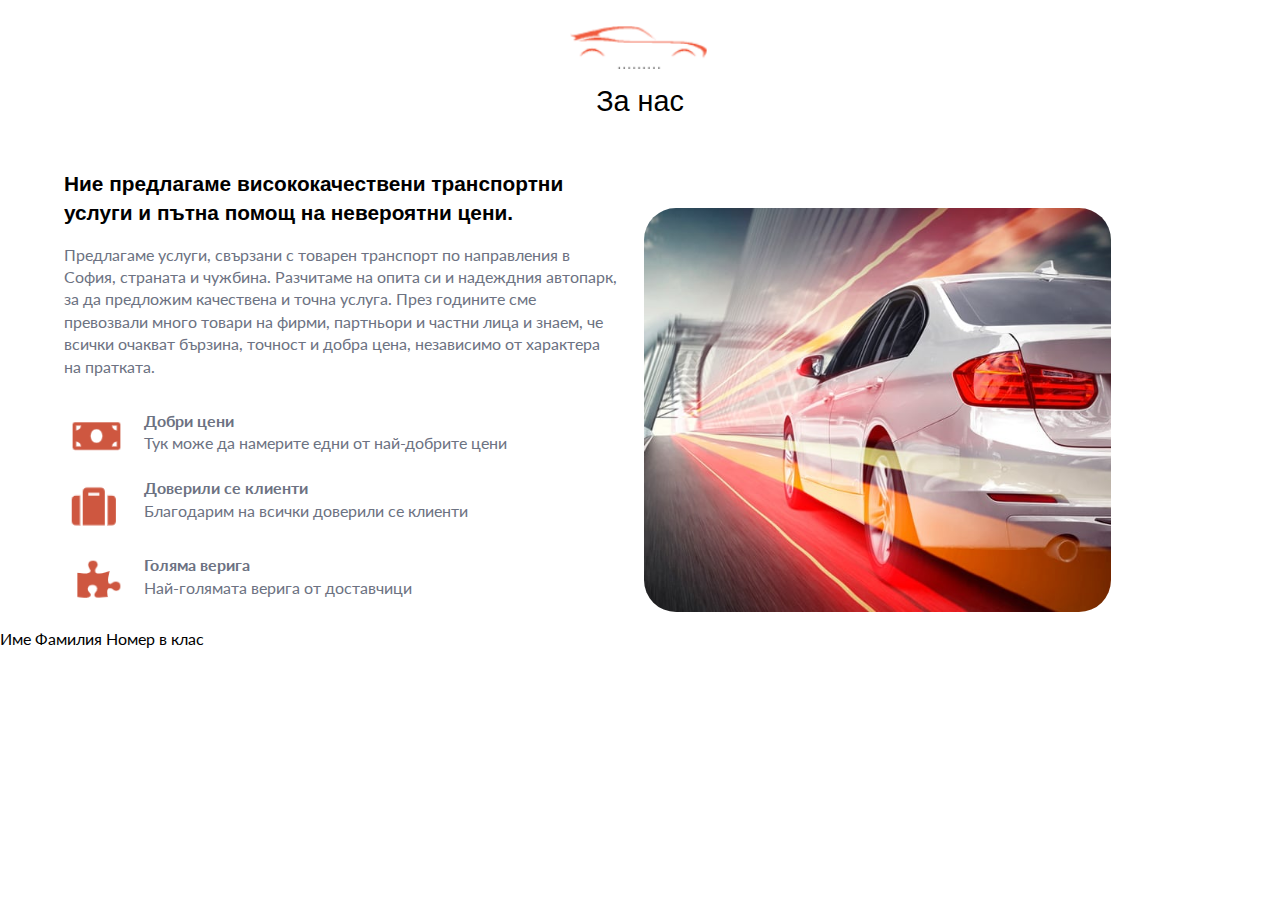
<file: docks/index.html>
<!DOCTYPE html>
<html lang="en">

<head>
    <meta charset="UTF-8">
    <meta name="viewport" content="width=device-width, initial-scale=1.0">
    <title>Car Details</title>
    <link rel="stylesheet" href="./styles.css">
</head>

<body>   
    <div class="main">
        <div class="header">
            <img src="./images/MiniCar.png" alt="mini-car">
            <h2>За нас</h2>
        </div>
        <div class="content">
            <div class="info">
                <h5>Ние предлагаме висококачествени транспортни услуги и пътна помощ на невероятни цени.</h5>
                <p> Предлагаме услуги, свързани с товарен транспорт по направления в София, страната и чужбина.
                    Разчитаме на опита
                    си и надеждния автопарк, за да предложим качествена и точна услуга. През годините сме превозвали
                    много товари на
                    фирми, партньори и частни лица и знаем, че всички очакват бързина, точност и добра цена, независимо
                    от характера
                    на пратката.
                </p>

                <ul>
                    <li>
                        <img src="./images/1.png" alt="money-bill">
                        <p>
                            <span>Добри цени</span>
                            Тук може да намерите едни от най-добрите цени
                        </p>
                    </li>
                    <li>
                        <img src="./images/2.png" alt="money-bill">
                        <p>
                            <span>Доверили се клиенти</span>
                            Благодарим на всички доверили се клиенти
                        </p>
                    </li>
                    <li>
                        <img src="./images/3.png" alt="money-bill">
                        <p>
                            <span>Голяма верига</span>
                            Най-голямата верига от доставчици
                        </p>
                    </li>
                </ul>

            </div>
            <div class="photo">
                <img src="./images/about-bg.jpg" alt="speeding-car">
            </div>


        </div>
    </div>

<footer>
    <p>Име Фамилия Номер в клас</p>
</footer>



</body>

</html>
</file>
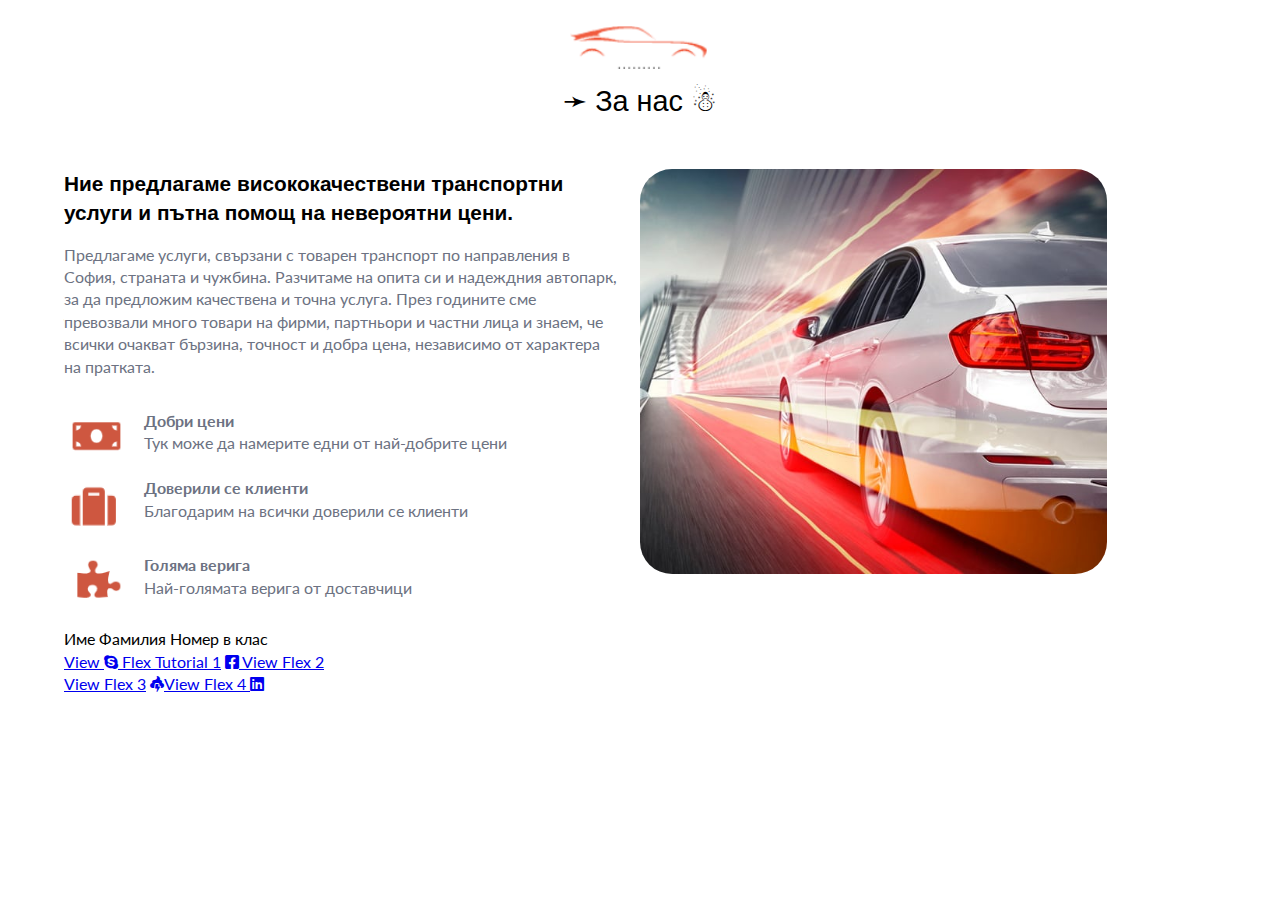
<file: docs/index.html>
<!DOCTYPE html>
<html lang="en">

<head>
    <meta charset="UTF-8">
    <meta name="viewport" content="width=device-width, initial-scale=1.0">
    <title>&#9773; Car Details </title>
    <link rel="stylesheet" href="https://cdnjs.cloudflare.com/ajax/libs/font-awesome/5.15.4/css/all.min.css" integrity="sha512-1ycn6IcaQQ40/MKBW2W4Rhis/DbILU74C1vSrLJxCq57o941Ym01SwNsOMqvEBFlcgUa6xLiPY/NS5R+E6ztJQ==" crossorigin="anonymous" referrerpolicy="no-referrer" />
    <link href="https://cdn.jsdelivr.net/npm/bootstrap@5.3.2/dist/css/bootstrap.min.css" rel="stylesheet"
        integrity="sha384-T3c6CoIi6uLrA9TneNEoa7RxnatzjcDSCmG1MXxSR1GAsXEV/Dwwykc2MPK8M2HN" crossorigin="anonymous">
    <link rel="stylesheet" href="./styles.css">
</head>

<body>
    <div class="main">
        <div class="header">
            <img src="./images/MiniCar.png" alt="mini-car">
            <h2>&#x279B; За нас &#9731;</h2>
        </div>
        <div class="content">
            <div class="info">
                <h5>Ние предлагаме висококачествени транспортни услуги и пътна помощ на невероятни цени.</h5>
                <p> Предлагаме услуги, свързани с товарен транспорт по направления в София, страната и чужбина.
                    Разчитаме на опита
                    си и надеждния автопарк, за да предложим качествена и точна услуга. През годините сме превозвали
                    много товари на
                    фирми, партньори и частни лица и знаем, че всички очакват бързина, точност и добра цена, независимо
                    от характера
                    на пратката.
                </p>

                <ul>
                    <li>
                        <img src="./images/1.png" alt="money-bill">
                        <p>
                            <span>Добри цени</span>
                            Тук може да намерите едни от най-добрите цени
                        </p>
                    </li>
                    <li>
                        <img src="./images/2.png" alt="money-bill">
                        <p>
                            <span>Доверили се клиенти</span>
                            Благодарим на всички доверили се клиенти
                        </p>
                    </li>
                    <li>
                        <img src="./images/3.png" alt="money-bill">
                        <p>
                            <span>Голяма верига</span>
                            Най-голямата верига от доставчици
                        </p>
                    </li>
                </ul>
            </div>
            <div class="photo">
                <img src="./images/about-bg.jpg" alt="speeding-car">
            </div>
        </div>
        <footer>
            <p>Име Фамилия Номер в клас</p>
            <div class="d-flex justify-content-between">
                <a href="https://css-tricks.com/snippets/css/a-guide-to-flexbox/"
                    class="btn btn-warning text-primary mt-3 mx-3">View <i class="fab fa-skype"></i> Flex Tutorial 1</a>
                
                    <a href="https://css-tricks.com/snippets/css/a-guide-to-flexbox/"
                        class="btn btn-warning text-primary mt-3 mx-3">
                        <i class="fab fa-facebook-square text-danger"></i> 
                        View Flex 2</a>
                    <div>
                    <a href="https://css-tricks.com/snippets/css/a-guide-to-flexbox/"
                        class="btn btn-warning text-primary mt-3 mx-3">View Flex 3</a>
                    <a href="https://css-tricks.com/snippets/css/a-guide-to-flexbox/"
                        class="btn btn-warning text-primary mt-3 mx-3"><i class="fas fa-poo-storm"></i>View Flex 4 <i class="fab fa-linkedin"></i></a>
                </div>
            </div>
        </footer>
    </div>
    <script src="https://cdn.jsdelivr.net/npm/bootstrap@5.3.2/dist/js/bootstrap.bundle.min.js"
        integrity="sha384-C6RzsynM9kWDrMNeT87bh95OGNyZPhcTNXj1NW7RuBCsyN/o0jlpcV8Qyq46cDfL"
        crossorigin="anonymous"></script>
</body>

</html>
</file>
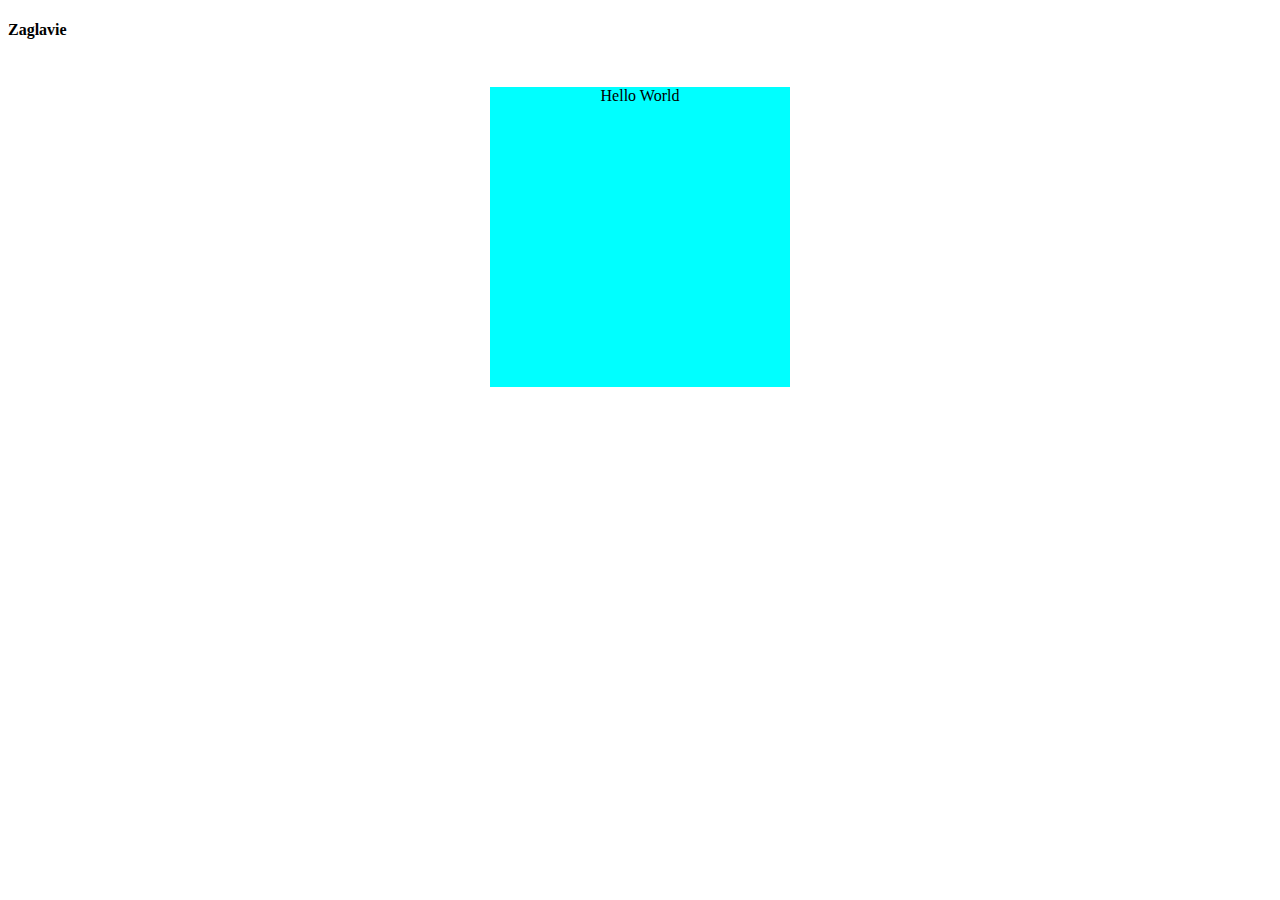
<file: WEB/Responsive Demo/index.html>
<!DOCTYPE html>
<html lang="en">

<head>
    <meta charset="UTF-8">
    <meta name="viewport" content="width=device-width, initial-scale=1.0">
    <title>Responsive Demo</title>
    <link rel="stylesheet" href="./styles.css">
</head>

<body>
    <h4>Zaglavie</h4>
    <div class="experiment">
        <p>Hello World</p>
    </div>
</body>

</html>
</file>
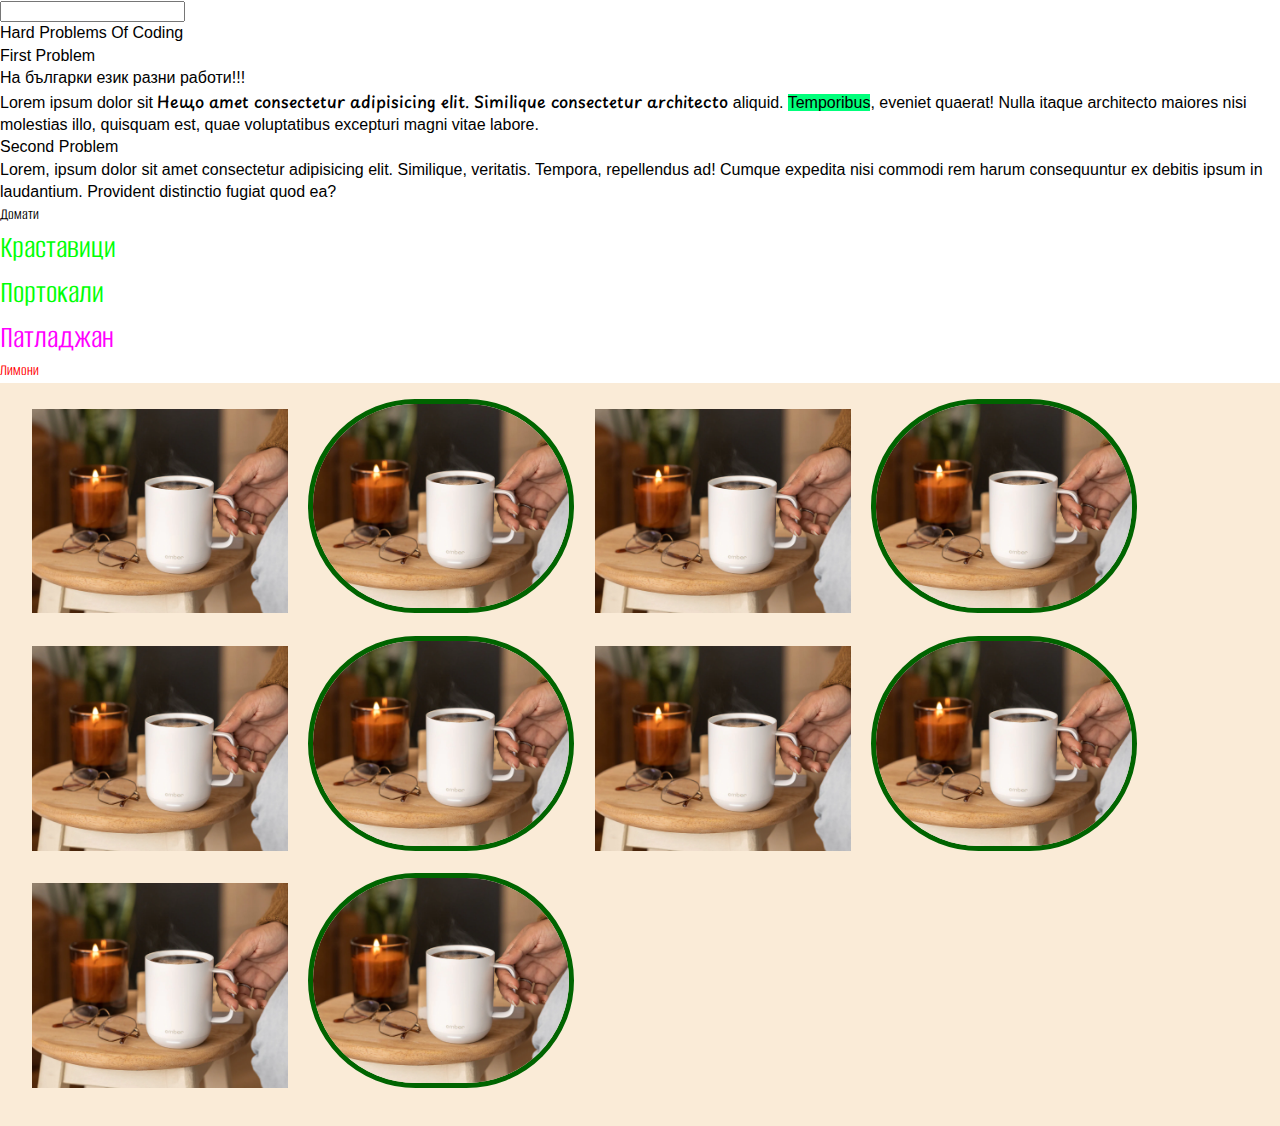
<file: WEB/Demo1/HTML/index.html>
<!DOCTYPE html>
<html lang="en">

<head>
    <meta charset="UTF-8">
    <meta name="viewport" content="width=device-width, initial-scale=1.0">
    
    <link rel="stylesheet" href="../CSS/styles.css">
    
    <link href="https://cdn.jsdelivr.net/npm/bootstrap@5.3.2/dist/css/bootstrap.min.css" rel="stylesheet" integrity="sha384-T3c6CoIi6uLrA9TneNEoa7RxnatzjcDSCmG1MXxSR1GAsXEV/Dwwykc2MPK8M2HN" crossorigin="anonymous">
    
    <link rel="stylesheet" href="../CSS/index.css">
   
    <title>Home Page</title>
    <style>
        ul>li:last-child{
        color:red;
        }        
    </style>
</head>

<body>
    <header>
        <!-- Линкове към неща като Логин, Контакти, Начало и т.н. -->
    </header>
    <main>
        <input type="text">
        <!-- Основно съдържание на страницата -->
        <h2>Hard Problems Of Coding</h2>
        <h3 class="primary w-50 ">First Problem</h3>

        <p>На българки език разни работи!!!</p>

        <p class="w-50">Lorem ipsum dolor sit <span class="spl-font w-500">Нещо amet consectetur adipisicing elit. Similique
                consectetur architecto</span>
            aliquid. <mark>Temporibus</mark>, eveniet quaerat! Nulla itaque architecto maiores nisi molestias illo,
            quisquam est, quae voluptatibus excepturi magni vitae labore. </p>
        <h3>Second Problem</h3>
        <p>Lorem, ipsum dolor sit amet consectetur adipisicing elit. Similique, veritatis. Tempora, repellendus ad!
            Cumque expedita nisi commodi rem harum consequuntur ex debitis ipsum in laudantium. Provident distinctio
            fugiat quod ea? </p>

        <ul class="bg-font">
            <li>Домати</li>
            <li style="color:rgb(0, 255, 4); font-size:2em">Краставици</li>
            <li style="color:rgb(0, 255, 4); font-size:2em">Портокали</li>
            <li style="color:magenta; font-size:2em">Патладжан</li>
            <li>Лимони</li>
        </ul>

        <div class="images">
            <img src="../Images/Coffee Mug.webp" alt="coffee">
            <img src="../Images/Coffee Mug.webp" alt="coffee">
            <img src="../Images/Coffee Mug.webp" alt="coffee">
            <img src="../Images/Coffee Mug.webp" alt="coffee">
            <img src="../Images/Coffee Mug.webp" alt="coffee">
            <img src="../Images/Coffee Mug.webp" alt="coffee">
            <img src="../Images/Coffee Mug.webp" alt="coffee">
            <img src="../Images/Coffee Mug.webp" alt="coffee">
            <img src="../Images/Coffee Mug.webp" alt="coffee">
            <img src="../Images/Coffee Mug.webp" alt="coffee">
        </div>
    </main>
    <footer> <!-- Информация за сайта, примерно намери ни в инстраграм/ютуб... -->
    </footer>

    <script src="https://cdn.jsdelivr.net/npm/bootstrap@5.3.2/dist/js/bootstrap.bundle.min.js" integrity="sha384-C6RzsynM9kWDrMNeT87bh95OGNyZPhcTNXj1NW7RuBCsyN/o0jlpcV8Qyq46cDfL" crossorigin="anonymous"></script>

</body>

</html>
</file>
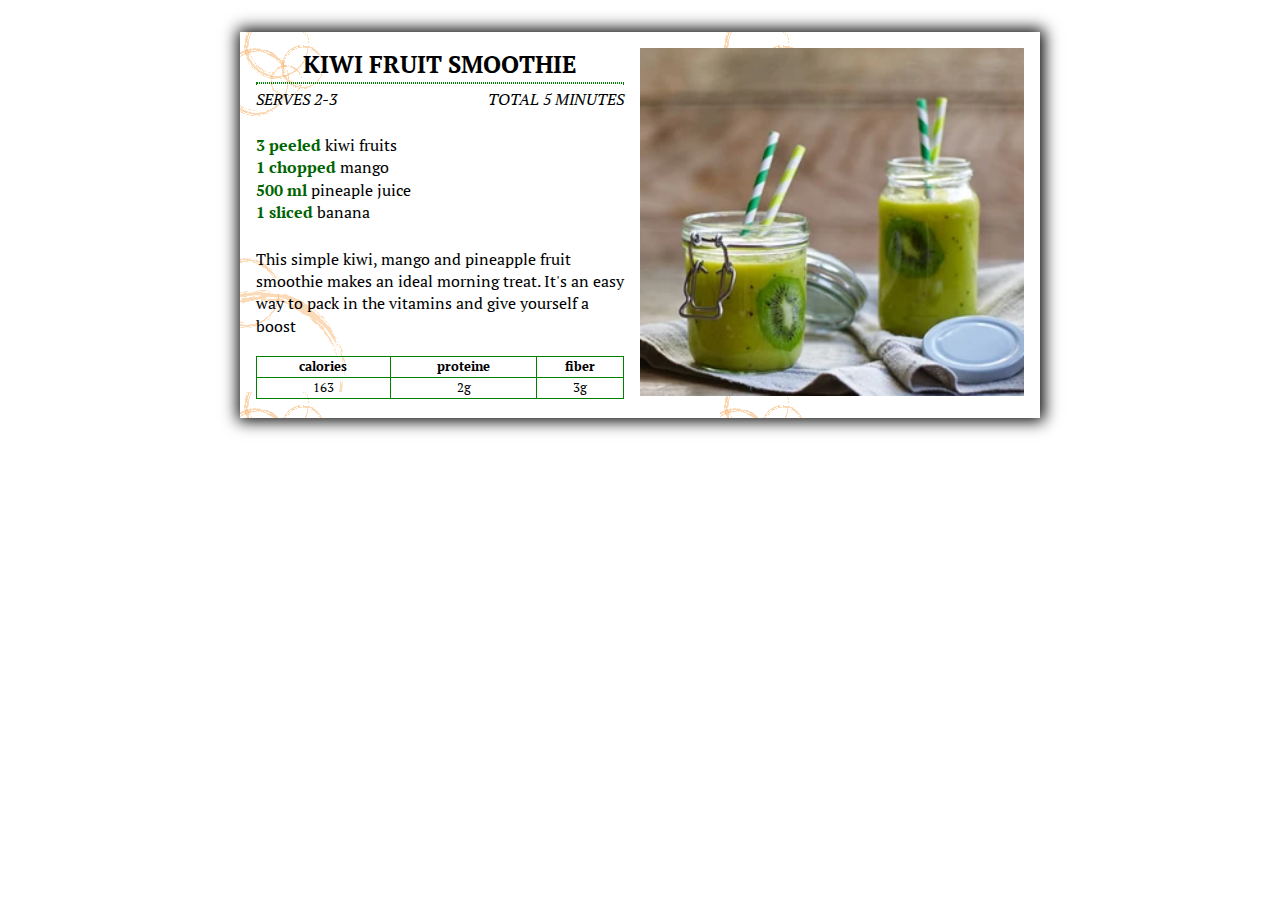
<file: WEB/Smoothie Zadacha/Solution/index.html>
<!DOCTYPE html>
<html lang="en">

<head>
    <meta charset="UTF-8">
    <meta name="viewport" content="width=device-width, initial-scale=1.0">

    <link rel="stylesheet" href="./reseter.css">
    <link rel="stylesheet" href="./styles.css">
    <title>Smoothie</title>
</head>

<body>
    <main>

        <div class="content">
            <div class="header">
                <h4>KIWI FRUIT SMOOTHIE</h4>
                <div class="line"></div>
                <ul>
                    <li>SERVES 2-3</li>
                    <li>TOTAL 5 MINUTES</li>
                </ul>
            </div>

            <ul class="things">
                <li><span class="green-bold">3 peeled</span> kiwi fruits</li>
                <li><span class="green-bold">1 chopped</span> mango</li>
                <li><span class="green-bold">500 ml</span> pineaple juice</li>
                <li><span class="green-bold">1 sliced</span> banana</li>
            </ul>

            <p>This simple kiwi, mango and pineapple fruit smoothie makes an ideal morning treat. It's an easy way to
                pack in the vitamins and give yourself a boost</p>

                <table class="data-table">
                    <tr>
                      <th>calories</th>
                      <th>proteine</th>
                      <th>fiber</th>
                    </tr>
                    <tr>
                      <td>163</td>
                      <td>2g</td>
                      <td>3g</td>
                    </tr>
                  
                  </table>

        </div>

        <div class="image">
            <img src="../image/kiwi-smoothie.jpg" alt="juice-pic">
        </div>


    </main>
</body>

</html>
</file>
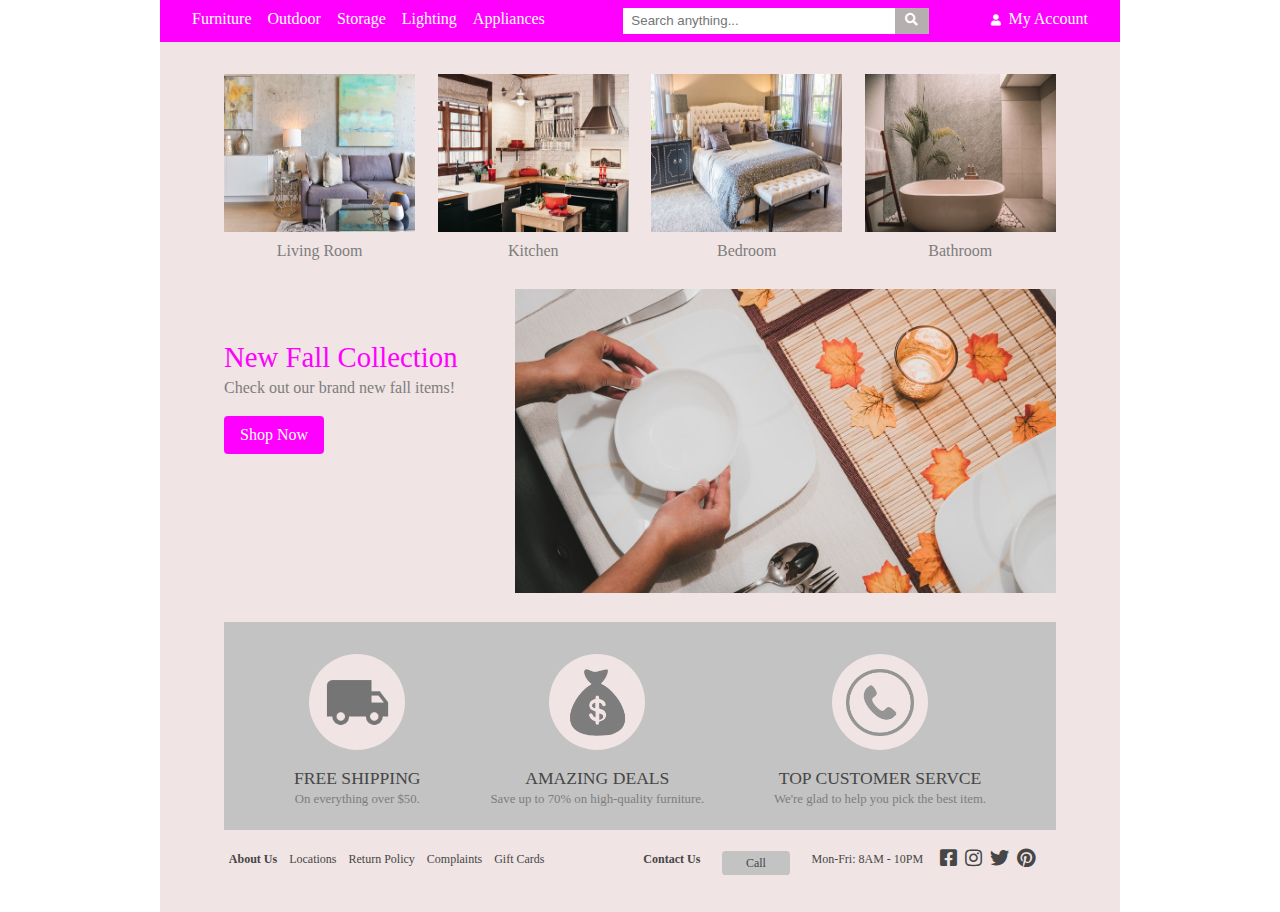
<file: WEB/Landing Page/Requirements-and-Resources/Solution/index.html>
<!DOCTYPE html>
<html lang="en">

<head>
    <meta charset="UTF-8">
    <meta name="viewport" content="width=device-width, initial-scale=1.0">
    <title>FurnitureStore</title>
    <link rel="icon" type="image/x-icon" href="../Media/fav.ico">
    <!-- <link rel="stylesheet" href="font-awesome5.15.4.css"> -->
    <link rel="stylesheet" href="https://cdnjs.cloudflare.com/ajax/libs/font-awesome/5.15.4/css/all.min.css"
        integrity="sha512-1ycn6IcaQQ40/MKBW2W4Rhis/DbILU74C1vSrLJxCq57o941Ym01SwNsOMqvEBFlcgUa6xLiPY/NS5R+E6ztJQ=="
        crossorigin="anonymous" referrerpolicy="no-referrer" />



    <link rel="stylesheet" href="reseter.css">
    <link rel="stylesheet" href="styles.css">
</head>

<body>
    <main>
        <nav class="header">
            <ul>
                <li><a href="#">Furniture</a></li>
                <li><a href="#">Outdoor</a></li>
                <li><a href="#">Storage</a></li>
                <li><a href="#">Lighting</a></li>
                <li><a href="#">Appliances</a></li>
            </ul>
            <div class="search-bar">
                <input type="text" placeholder="Search anything...">
                <button class="srch-btn"><i class="fas fa-search"></i></button>
            </div>
            <a class="account" href="#"><i class="fas fa-user"></i> My Account</a>
        </nav>
        <div class="page">
            <section class="pics">
                <div>
                    <img src="../Media/liv-room.jpg" alt="living-room-pic">
                    <p>Living Room</p>
                </div>
                <div>
                    <img src="../Media/kitchen.jpg" alt="kitchen-pic">
                    <p>Kitchen</p>
                </div>
                <div>
                    <img src="../Media/bedroom.jpg" alt="bedroom-pic">
                    <p>Bedroom</p>
                </div>
                <div>
                    <img src="../Media/bathroom.jpg" alt="bathroom-pic">
                    <p>Bathroom</p>
                </div>
            </section>
            <section class="content">
                <div id="interact">
                    <h3>New Fall Collection</h3>
                    <p>Check out our brand new fall items!</p>
                    <button>Shop Now</button>
                </div>
                <div>
                    <img src="../Media/fall-collection.jpg" alt="dishOverDish">
                </div>
            </section>

            <section class="contacts">
                <div>
                    <div class="rimg">
                        <img src="../Media/free-shipping.png" alt="truck">
                    </div>
                    <h5>Free shipping</h5>
                    <p>On everything over $50.</p>
                </div>
                <div>
                    <div class="rimg">
                        <img src="../Media/amazing-deals.png" alt="truck">
                    </div>
                    <h5>AMAZING DEALS</h5>
                    <p>Save up to 70% on high-quality furniture.</p>
                </div>
                <div>
                    <div class="rimg">
                        <img src="../Media/customer-service.png" alt="truck">
                    </div>
                    <h5>TOP CUSTOMER SERVCE</h5>
                    <p>We're glad to help you pick the best item.</p>
                </div>
            </section>
            <footer class="f075">
                <ul class="pt-025">
                    <li><b>About Us</b></li>
                    <li>Locations</li>
                    <li>Return Policy</li>
                    <li>Complaints</li>
                    <li>Gift Cards</li>
                </ul>

                <ul>
                    <li class="pt-025"><b>Contact Us</b></li>
                    <li class="pt-025"><button>Call</button></li>
                    <li class="pt-025">Mon-Fri: 8AM - 10PM</li>
                    <li>
                        <ul class="icons">
                            <li><i class="fab fa-facebook-square"></i></li>
                            <li><i class="fab fa-instagram"></i></li>
                            <li><i class="fab fa-twitter"></i></li>
                            <li><i class="fab fa-pinterest"></i></li>
                        </ul>
                    </li>
                </ul>
            </footer>
        </div>
    </main>
</body>

</html>
</file>
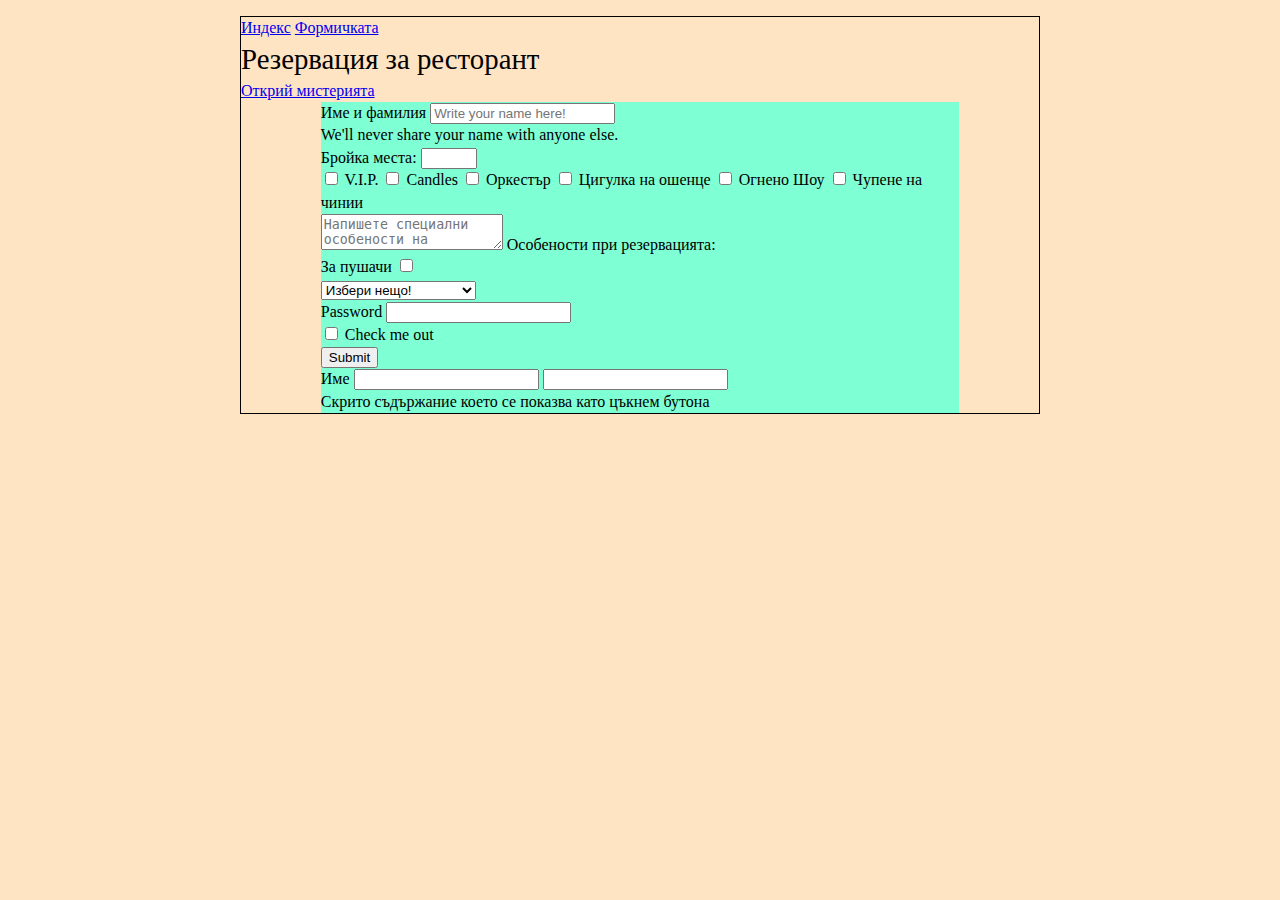
<file: WEB/Forms/contacts.html>
<!DOCTYPE html>
<html lang="en">

<head>
    <meta charset="UTF-8">
    <meta name="viewport" content="width=device-width, initial-scale=1.0">
    <title>Cool Stuff</title>
    <link rel="stylesheet" href="https://cdnjs.cloudflare.com/ajax/libs/font-awesome/5.15.4/css/all.min.css"
        integrity="sha512-1ycn6IcaQQ40/MKBW2W4Rhis/DbILU74C1vSrLJxCq57o941Ym01SwNsOMqvEBFlcgUa6xLiPY/NS5R+E6ztJQ=="
        crossorigin="anonymous" referrerpolicy="no-referrer" />
    <link href="https://cdn.jsdelivr.net/npm/bootstrap@5.3.2/dist/css/bootstrap.min.css" rel="stylesheet"
        integrity="sha384-T3c6CoIi6uLrA9TneNEoa7RxnatzjcDSCmG1MXxSR1GAsXEV/Dwwykc2MPK8M2HN" crossorigin="anonymous">

    <link rel="stylesheet" href="./CSS/reseter.css">
    <link rel="stylesheet" href="./CSS/contactsStyles.css">
</head>

<body>
    <div class="btn-group">
        <a href="./index.html" class="btn btn-success" aria-current="page">Индекс</a>
        <a href="#" class="btn btn-success active">Формичката</a>
      </div>
    <h3 class="title">Резервация за ресторант</h3>
    <p class="d-inline-flex gap-1">
        <a class="btn btn-primary" data-bs-toggle="collapse" href="#collapseExample" role="button" aria-expanded="false" aria-controls="collapseExample">
          Открий мистерията
        </a>
    </p>
     
    <main class="content">
        <form>
            <div class="mb-3">
                <label for="nameAndFamily" class="form-label">Име и фамилия</label>
                <input type="text" placeholder="Write your name here!" class="form-control" id="nameAndFamily"
                    aria-describedby="nameAndFamilyHelp">
                <div id="nameAndFamilyHelp" class="form-text">We'll never share your name with anyone else.</div>
            </div>
            <div class="mb-3">
                <label for="seatsCount" class="form-label">Бройка места:</label>
                <input type="number" min="1" max="10" step="1" class="form-control" id="seatsCount">
            </div>

            <div class="btn-group" role="group" aria-label="Basic checkbox toggle button group">
                <input type="checkbox" class="btn-check" id="btncheck1" autocomplete="off">
                <label class="btn btn-outline-primary" for="btncheck1">V.I.P.</label>
              
                <input type="checkbox" class="btn-check" id="btncheck2" autocomplete="off">
                <label class="btn btn-outline-primary" for="btncheck2">Candles</label>
              
                <input type="checkbox" class="btn-check" id="btncheck3" autocomplete="off">
                <label class="btn btn-outline-primary" for="btncheck3">Оркестър</label>

                <input type="checkbox" class="btn-check" id="btncheck4" autocomplete="off">
                <label class="btn btn-outline-primary" for="btncheck4">Цигулка на ошенце</label>
              
                <input type="checkbox" class="btn-check" id="btncheck5" autocomplete="off">
                <label class="btn btn-outline-primary" for="btncheck5">Огнено Шоу</label>
              
                <input type="checkbox" class="btn-check" id="btncheck6" autocomplete="off">
                <label class="btn btn-outline-primary" for="btncheck6">Чупене на чинии</label>
            </div>

            <div class="form-floating my-4">
                <textarea class="form-control" placeholder="Напишете специални особености на резервацията" id="specificsOfOrder"></textarea>
                <label for="specificsOfOrder">Особености при резервацията:</label>
            </div>

            <div class="form-check form-switch">
                <label class="form-check-label" for="smokersArea">За пушачи</label>
                <input class="form-check-input" type="checkbox" role="switch" id="smokersArea">
            </div>

            <select class="form-select form-select-lg mb-3" aria-label="Избери адрес">
                <option selected disabled>Избери нещо!</option>
                <option value="1">Шумен Еверест</option>
                <option value="2">Шумен Тракия</option>
                <option value="3">Шумен Бялата Пръст</option>
              </select>


            <div class="mb-3">
                <label for="exampleInputPassword1" class="form-label">Password</label>
                <input type="password" class="form-control" id="exampleInputPassword1">
            </div>
            <div class="mb-3 form-check">
                <input type="checkbox" class="form-check-input" id="exampleCheck1">
                <label class="form-check-label" for="exampleCheck1">Check me out</label>
            </div>
            <button type="submit" class="btn btn-primary">Submit</button>
        </form>



        <form method="GET">
            <div class="input-group">
                <span class="input-group-text">Име</span>
                <input type="text" aria-label="Име" class="form-control">
                <input type="text" aria-label="Фамилия" class="form-control">
            </div>


        </form>
        <div class="collapse" id="collapseExample">
            <div class="card card-body">
              Скрито съдържание което се показва като цъкнем бутона
            </div>
          </div>
    </main>






    <script src="https://cdn.jsdelivr.net/npm/@popperjs/core@2.11.8/dist/umd/popper.min.js"
        integrity="sha384-I7E8VVD/ismYTF4hNIPjVp/Zjvgyol6VFvRkX/vR+Vc4jQkC+hVqc2pM8ODewa9r"
        crossorigin="anonymous"></script>
    <script src="https://cdn.jsdelivr.net/npm/bootstrap@5.3.2/dist/js/bootstrap.min.js"
        integrity="sha384-BBtl+eGJRgqQAUMxJ7pMwbEyER4l1g+O15P+16Ep7Q9Q+zqX6gSbd85u4mG4QzX+"
        crossorigin="anonymous"></script>
</body>

</html>
</file>
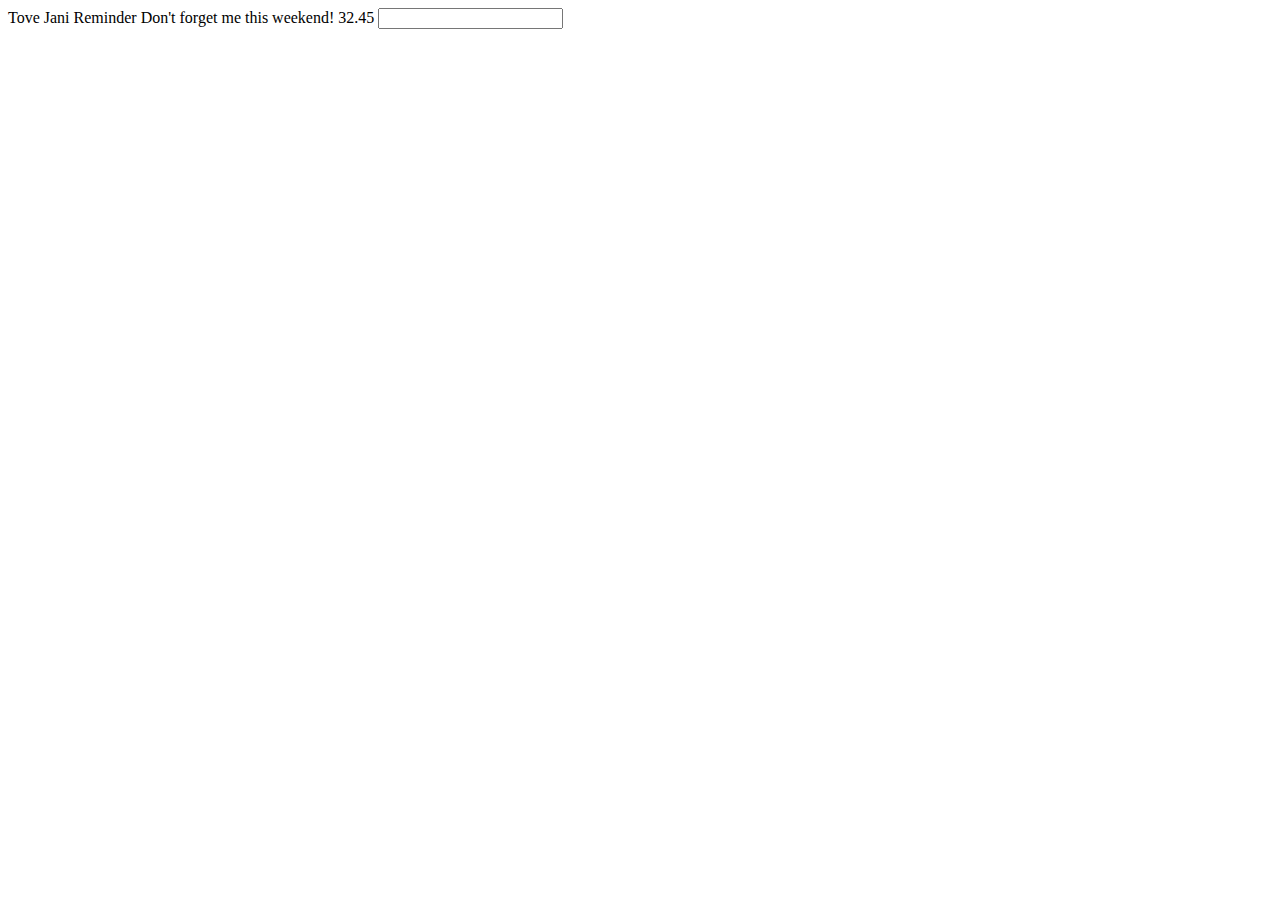
<file: WEB/Demo1/HTML/example.html>
<note author="Djaner" date="31.04" topic="meetingOfDirectors">
    <to>Tove</to>
    <from>Jani</from>
    <heading>Reminder</heading>
    <body>Don't forget me this weekend!</body>
    <price currency="BGN">32.45</price>
 </note>


 <input type="text">
</file>
<file: docks/styles.css>
@import url('https://fonts.googleapis.com/css2?family=Lato:wght@300;400;700&display=swap');

html {
    font-family: 'Lato', sans-serif;
    font-size: 16px;
    line-height: 1.4;
    font-family: "lato";
    box-sizing: border-box;
}

div,
span,
p,
body,
li,
ul,
ol,
nav,
footer,
header,
header,
h1,
h2,
h3,
h4,
h5,
h6,
main {
    box-sizing: inherit;
    font: inherit;
    padding: 0;
    margin: 0
}

h6 {
    font-size: 1.2rem;
}

h5 {
    font-size: 1.3rem;
}

h4 {
    font-size: 1.5rem;
}

h3 {
    font-size: 1.8rem;
}

h2 {
    font-size: 2.4rem;
}

h1 {
    font-size: 3.0em;
}

div.main {
    max-width: 72rem;
    margin: 0 auto;
    min-width: 30rem;
}

div.photo {
    max-width: 45%;
    display: inline-block;
}

div.info {
    max-width: 50%;
    display: inline-block;
}

div.photo>img {
    max-width: 90%;
    height: auto;
    border-radius: 2em;
}
div.photo>img:hover{   
     box-shadow: -1px 1px 21px 17px rgba(48,189,166,0.45);
     border-radius: 5em;
}

div.header>h2 {
    text-align: center;
}

div.header>h2 {
    font-size: 1.8rem;
    font-weight: 300;
    font-family: SANS-SERIF;
}

div.header {
    margin-top: 1rem;
    margin-bottom: 3rem;
}

div.header>img {
    width: 10rem;
    height: auto;
    display: block;
    margin: 0 auto;
}

div.info {
    padding-right: 1.2rem;
}

div.info>h5 {
    font-weight: 600;
    font-family: 'Trebuchet MS', 'Lucida Sans Unicode', 'Lucida Grande', 'Lucida Sans', Arial, sans-serif;
}

div.info>p {
    margin-top: 1em;
    margin-bottom: 2em;
}

div.info>ul,
div.info>p 
{
    color: rgb(108, 114, 130);
}

div.info>ul>li {
    list-style: none;
    margin: 1rem 0;
    display: flex;
}

/* div.info>ul>li>*{
    display:inline-block;
} */
div.info>ul>li span{
    display:block;
    font-weight: 700;
}
div.info>ul>li>img{
    width:4em;
    height: auto;
    margin-right:1em;
}
</file>
<file: docs/styles.css>
@import url('https://fonts.googleapis.com/css2?family=Lato:wght@300;400;700&display=swap');

html {
    font-family: 'Lato', sans-serif;
    font-size: 16px;
    line-height: 1.4;
    font-family: "lato";
    box-sizing: border-box;
}

div,
span,
p,
body,
li,
ul,
ol,
nav,
footer,
header,
header,
h1,
h2,
h3,
h4,
h5,
h6,
main {
    box-sizing: inherit;
    font: inherit;
    padding: 0;
    margin: 0
}

h6 {
    font-size: 1.2rem;
}

h5 {
    font-size: 1.3rem;
}

h4 {
    font-size: 1.5rem;
}

h3 {
    font-size: 1.8rem;
}

h2 {
    font-size: 2.4rem;
}

h1 {
    font-size: 3.0em;
}

div.main {
    max-width: 72rem;
    margin: 0 auto;
    min-width: 30rem;
}
div.content{
    display:flex;
}

div.photo {
    max-width: 45%;
    display: inline-block;
}

div.info {
    max-width: 50%;
    display: inline-block;
}

div.photo>img {
    max-width: 90%;
    height: auto;
    border-radius: 2em;
}
div.photo>img:hover{   
     box-shadow: -1px 1px 21px 17px rgba(48,189,166,0.45);
     border-radius: 5em;
}

div.header>h2 {
    text-align: center;
}

div.header>h2 {
    font-size: 1.8rem;
    font-weight: 300;
    font-family: SANS-SERIF;
}

div.header {
    margin-top: 1rem;
    margin-bottom: 3rem;
}

div.header>img {
    width: 10rem;
    height: auto;
    display: block;
    margin: 0 auto;
}

div.info {
    padding-right: 1.2rem;
}

div.info>h5 {
    font-weight: 600;
    font-family: 'Trebuchet MS', 'Lucida Sans Unicode', 'Lucida Grande', 'Lucida Sans', Arial, sans-serif;
}

div.info>p {
    margin-top: 1em;
    margin-bottom: 2em;
}

div.info>ul,
div.info>p 
{
    color: rgb(108, 114, 130);
}

div.info>ul>li {
    list-style: none;
    margin: 1rem 0;
    display: flex;
}

/* div.info>ul>li>*{
    display:inline-block;
} */
div.info>ul>li span{
    display:block;
    font-weight: 700;
}
div.info>ul>li>img{
    width:4em;
    height: auto;
    margin-right:1em;
}

.fa-facebook-square:hover{
    color:green!important;
font-size:2em;
}
</file>
<file: WEB/Responsive Demo/styles.css>
div.experiment {
    background-color: aqua;
    width: 300px;
    height: 300px;
    margin: 3em auto;
    text-align: center;
}

@media only screen and (max-width: 1000px) {
    h4 {
        color: magenta;
        text-align: center;
    }

    div.experiment {
        text-align: start;
        color: red;
        background-color: yellow;
    }
}
    @media only screen and (max-width: 700px) {
 
    div.experiment {
       
        color: rgb(0, 21, 255);
        background-color: rgb(255, 119, 0);
        border-radius: 50px;
        text-align: center;
    }
    h4{
        display:none;
    }
}
</file>
<file: WEB/Demo1/CSS/index.css>
div.images{
    background-color: antiquewhite;
    padding:1rem;
}

div.images>img{
    width: 16rem;
    margin-left: 1rem;
    margin-bottom: 1rem;
}

div.images>img:nth-child(even){
    border-radius: 8rem;
    border:5px solid darkgreen;
}

mark{
    background-color: rgb(0, 255, 123);
}
</file>
<file: WEB/Smoothie Zadacha/Solution/styles.css>
main {
    max-width: 50em;
    margin: 2em auto;
    background-image: url(../image/image1.png);
    box-shadow: 1px 0px 15px 3px black;
    display: flex;
    padding: 1em;
}

div.content,
div.image {
    min-width: 50%;

}

div.content {
    padding-right: 1em;
}

div.image>img {
    width: 100%;
    height: auto;
}

div.line {
    border: 1px dotted green;
    margin-bottom:0.25em;
}

div.header>h4 {
    text-align: center;
    font-weight: 700;
}

div.header>ul {
    list-style-type: none;
    display: flex;
    justify-content: space-between;
    font-style: italic;
    font-weight: 400;
}

ul.things {
    margin: 1.5em 0;
    list-style-type: none;
}

span.green-bold {
    color: darkgreen;
    font-weight: 700;
}
table.data-table{
    width:100%;
    margin-top: 1.3em;
}
table.data-table,
table.data-table td,
table.data-table th {
    font-size:0.9em;
    border: 1px solid green;
    border-collapse: collapse;
    text-align: center;
  
}
</file>
<file: WEB/Landing Page/Requirements-and-Resources/Solution/styles.css>
:root{
    /* --orange-main-color:rgb(249, 55, 0); */
    --orange-main-color:MAGENTA;
    --my-cursor-style: url(../Media/my-cursor.png) 10 10, crosshair;
}




main {
    max-width: 60em;
    min-height: 100vh;
    margin: 0 auto;
    background-color: rgb(240, 228, 228);
}

nav.header {
    background-color: var(--orange-main-color);
    color: white;
    display: flex;
    justify-content: space-between;
    padding: 0.5em 2em;

}

nav.header>ul,footer ul {
    display: flex;
    list-style-type: none;
}

nav.header>ul>li {
    margin-right: 1em;
}

nav.header a {
    text-decoration: none;
    color: white;
}

i.fa-user {
    font-size: 0.7em;
    margin-right: 0.3em;
}

div.search-bar {
    display: flex;
    height: 1.6em;
}

div.search-bar>input {
    min-width: 16rem;
    border: none;
    padding: 0.5rem;
}

button.srch-btn {
    border: none;
    background-color: rgb(182, 175, 175);
    color: white;
    font-size: 0.8em;
    width: 2.6em;
}

div.page {
    padding: 2em 4em;
}

section.pics {
    display: flex;

    justify-content: space-between;
}

section.pics>div {
    max-width: 23%;
}

section.pics>div>img {
    display: block;
    width: 100%;
    height: 100%;
}
section.pics>div>img:hover{
    cursor: var(--my-cursor-style);
}

section.pics>div>p {
    color: rgb(125, 125, 125);
    text-align: center;
    margin-top: .5em;
}

section.content {
    display: flex;
    justify-content: space-between;
    margin-top: 3.6em;
    margin-bottom: 1.8em;
}

#interact {
    padding-top: 3em;
}

#interact>h3 {
    color:  var(--orange-main-color);
}

#interact>p {
    color: rgb(125, 125, 125);
    margin-bottom: 1em;
}

#interact>button {
    padding: 0.5em 1em;
    border-radius: 0.25em;
    border: none;
    color: white;
    background-color:  var(--orange-main-color);
}

section.content>div:last-child {
    max-width: 65%;
}

section.content>div:last-child>img {
    display: block;
    width: 100%;
    height: auto;
}

section.contacts {
    height:10em;
    display: flex;
    justify-content: space-evenly;
    padding-top:1em;
    padding-bottom:2em;
    background-color: rgb(195, 195, 195);
    margin-bottom:1em;
}

footer{
    display:flex;
    justify-content:space-between;
}

section.contacts>div {
    max-width: 30%;
    flex-direction: column;
    align-content: center;
}

div.rimg {
    width: 6em;
    height:6em;
    border-radius: 50%;
    background-color: rgb(240, 228, 228);
    margin:1em auto;
    display: flex;    
    align-items: center;
    justify-content: center;
}

div.rimg>img {
    width: 70%;
    height: 70%;
}

section.contacts>div>h5{
    text-transform: uppercase;
    font-size: 1.1em;
    text-align: center;
    color:rgb(70,70,70);
}
section.contacts>div>p{
    font-size:0.8em;
color: rgb(125, 125, 125);
text-align: center;
}

footer>ul>li{
    margin-right:1em;
    color:rgb(70,70,70);
}

ul.icons>li{
    font-size:1.2rem;
    margin-right:.5rem;
}

.f075{
    font-size:0.75rem;
}

.f050{
    font-size:0.5rem;
}

footer>ul>li>button{
    background-color: rgb(195, 195, 195);
    color: rgb(70,70,70);
    border-radius: 0.3em;
    padding: 0.3em 2em;
    border: none;
}

footer>ul>li>button:hover{
    cursor: var(--my-cursor-style);
}

.pt-025{
    padding:0.3rem;
}
</file>
<file: WEB/Forms/CSS/contactsStyles.css>
body {
    max-width: 50rem;
    margin: 1em auto;
    background-color: bisque;
    border: 1px solid black;
}
main.content {
    display: flex;
    width: 80%;
    margin: 0 auto;
    background-color: aquamarine;
    justify-content: space-between;
    flex-wrap: wrap;
}
</file>
<file: WEB/Demo1/CSS/styles.css>
@import url("./reseter.css");
@import url('https://fonts.googleapis.com/css2?family=Playpen+Sans:wght@100;300;500&display=swap');
@import url('https://fonts.googleapis.com/css2?family=Alumni+Sans:ital,wght@0,200;0,400;1,400;1,700&display=swap');

html{
    /* font: 16px/1.4 ”PT Sans”, Arial, Helvetica, sans-serif; */
    font-size:16px;
    line-height: 1.4;
    font-family:”PT Sans”, Arial, Helvetica, sans-serif;
    box-sizing: border-box;
}


.spl-font{
    font-family: 'Playpen Sans', cursive;
}

.bg-font{
    font-family: 'Alumni Sans', sans-serif;
}

.w-100{
    font-weight: 100;
}
.w-500{
    font-weight: 500;
}
</file>
<file: WEB/Smoothie Zadacha/Solution/reseter.css>
@import url('https://fonts.googleapis.com/css2?family=PT+Serif:ital,wght@0,400;1,700&display=swap');

html {
    font-family: 'PT Serif', serif;
    font-size: 16px;
    line-height: 1.4;
    box-sizing: border-box;
}

div,
span,
p,
body,
li,
ul,
ol,
nav,
footer,
header,
header,
h1,
h2,
h3,
h4,
h5,
h6,
main {
    box-sizing: inherit;
    font: inherit;
    padding: 0;
    margin: 0
}
h6 {
    font-size: 1.2rem;
}
h5 {
    font-size: 1.3rem;
}
h4 {
    font-size: 1.5rem;
}
h3 {
    font-size: 1.8rem;
}
h2 {
    font-size: 2.4rem;
}
h1 {
    font-size: 3.0em;
}
</file>
<file: WEB/Landing Page/Requirements-and-Resources/Solution/reseter.css>
html {
    /* font-family: 'Lato', sans-serif; */
    font-size: 16px;
    line-height: 1.4;
    box-sizing: border-box;
}

div,
span,
p,
body,
li,
ul,
ol,
nav,
footer,
header,
header,
button,
h1,
h2,
h3,
h4,
h5,
h6,
main {
    box-sizing: inherit;
    font: inherit;
    padding: 0;
    margin: 0
}

h6 {
    font-size: 1.2rem;
}

h5 {
    font-size: 1.3rem;
}

h4 {
    font-size: 1.5rem;
}

h3 {
    font-size: 1.8rem;
}

h2 {
    font-size: 2.4rem;
}

h1 {
    font-size: 3.0em;
}
</file>
<file: WEB/Forms/CSS/reseter.css>
html {
    /* font-family: 'Lato', sans-serif; */
    font-size: 16px;
    line-height: 1.4;
    box-sizing: border-box;
}

div,
span,
p,
body,
li,
ul,
ol,
nav,
footer,
header,
header,
h1,
h2,
h3,
h4,
h5,
h6,
main {
    box-sizing: inherit;
    font: inherit;
    padding: 0;
    margin: 0
}

h6 {
    font-size: 1.2rem;
}

h5 {
    font-size: 1.3rem;
}

h4 {
    font-size: 1.5rem;
}

h3 {
    font-size: 1.8rem;
}

h2 {
    font-size: 2.4rem;
}

h1 {
    font-size: 3.0em;
}
</file>
